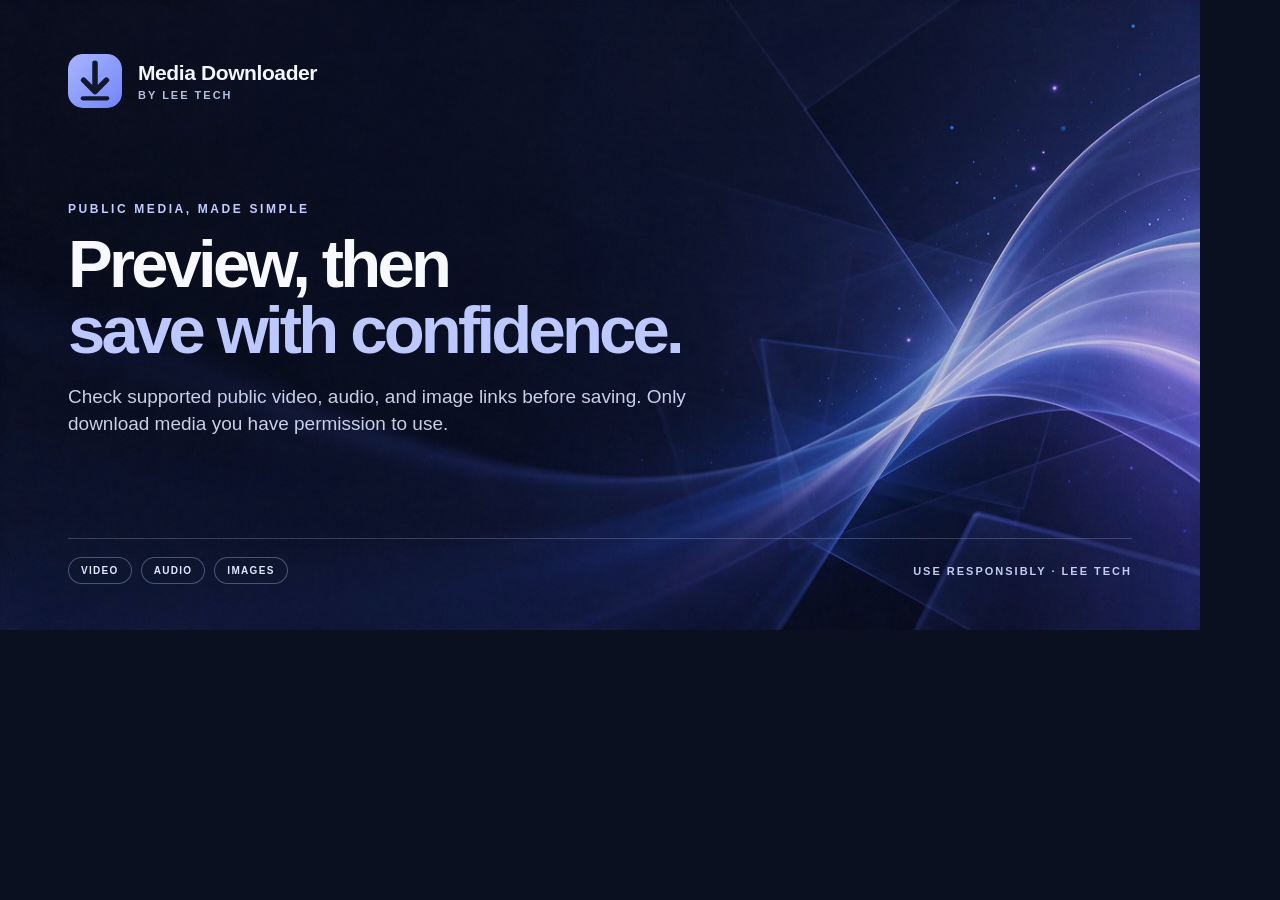
<file: tools/social-preview.html>
<!doctype html>
<html lang="en">
<head>
  <meta charset="utf-8">
  <meta name="viewport" content="width=device-width, initial-scale=1">
  <title>Media Downloader social preview</title>
  <style>
    * { box-sizing: border-box; }
    html, body { margin: 0; width: 1200px; background: #0b1020; }
    body { font-family: Inter, "Segoe UI", Arial, sans-serif; }
    .social-card {
      display: grid;
      width: 1200px;
      aspect-ratio: 40 / 21;
      grid-template-rows: auto 1fr auto;
      padding: 54px 68px 46px;
      overflow: hidden;
      color: #f4f6ff;
      background-color: #0b1020;
      background-image:
        linear-gradient(90deg, rgba(8, 13, 28, .12) 0%, rgba(8, 13, 28, .16) 54%, rgba(8, 13, 28, .02) 100%),
        linear-gradient(180deg, rgba(8, 13, 28, .12), rgba(8, 13, 28, .05)),
        url("social-background.jpg");
    background-position: center;
      background-size: 100% 100%;
    }
    .brand {
      display: flex;
      align-items: center;
      gap: 16px;
    }
    .brand img {
      display: block;
      width: 54px;
      height: 54px;
      border-radius: 15px;
    }
    .brand-copy { display: grid; gap: 4px; }
    .brand-name {
      color: #f4f6ff;
      font-size: 21px;
      font-weight: 750;
      letter-spacing: -.4px;
    }
    .brand-credit {
      color: #b3c0e0;
      font-size: 11px;
      font-weight: 700;
      letter-spacing: 2px;
      text-transform: uppercase;
    }
    .hero {
      display: grid;
      align-content: center;
      justify-items: start;
      max-width: 770px;
      padding: 12px 0 18px;
    }
    .eyebrow {
      margin: 0 0 15px;
      color: #c3ccff;
      font-size: 12px;
      font-weight: 800;
      letter-spacing: 2.6px;
      text-transform: uppercase;
    }
    h1 {
      margin: 0;
      color: #f8f9ff;
      font-size: 67px;
      font-weight: 760;
      letter-spacing: -3.8px;
      line-height: .99;
    }
    h1 span { color: #bdc8ff; }
    .description {
      max-width: 670px;
      margin: 19px 0 0;
      color: #c7d0e6;
      font-size: 19px;
      line-height: 1.45;
    }
    .bottom {
      display: flex;
      align-items: center;
      justify-content: space-between;
      gap: 20px;
      padding-top: 18px;
      border-top: 1px solid rgba(215, 223, 255, .22);
    }
    .formats {
      display: flex;
      flex-wrap: wrap;
      gap: 9px;
    }
    .format {
      padding: 7px 12px;
      border: 1px solid rgba(190, 202, 255, .34);
      border-radius: 999px;
      background: rgba(15, 24, 46, .55);
      color: #e2e7ff;
      font-size: 10px;
      font-weight: 800;
      letter-spacing: 1.3px;
    }
    .signature {
      flex: none;
      color: #c4ccf4;
      font-size: 11px;
      font-weight: 800;
      letter-spacing: 2px;
      text-transform: uppercase;
    }
  </style>
</head>
<body>
  <main class="social-card" aria-label="Media Downloader social preview">
    <header class="brand">
      <img src="../static/project-logo.svg" alt="">
      <div class="brand-copy">
        <span class="brand-name">Media Downloader</span>
        <span class="brand-credit">By Lee Tech</span>
      </div>
    </header>
    <section class="hero">
      <p class="eyebrow">Public media, made simple</p>
      <h1>Preview, then<br><span>save with confidence.</span></h1>
      <p class="description">Check supported public video, audio, and image links before saving. Only download media you have permission to use.</p>
    </section>
    <footer class="bottom">
      <div class="formats" aria-label="Media types">
        <span class="format">VIDEO</span>
        <span class="format">AUDIO</span>
        <span class="format">IMAGES</span>
      </div>
      <span class="signature">Use responsibly · Lee Tech</span>
    </footer>
  </main>
</body>
</html>
</file>
